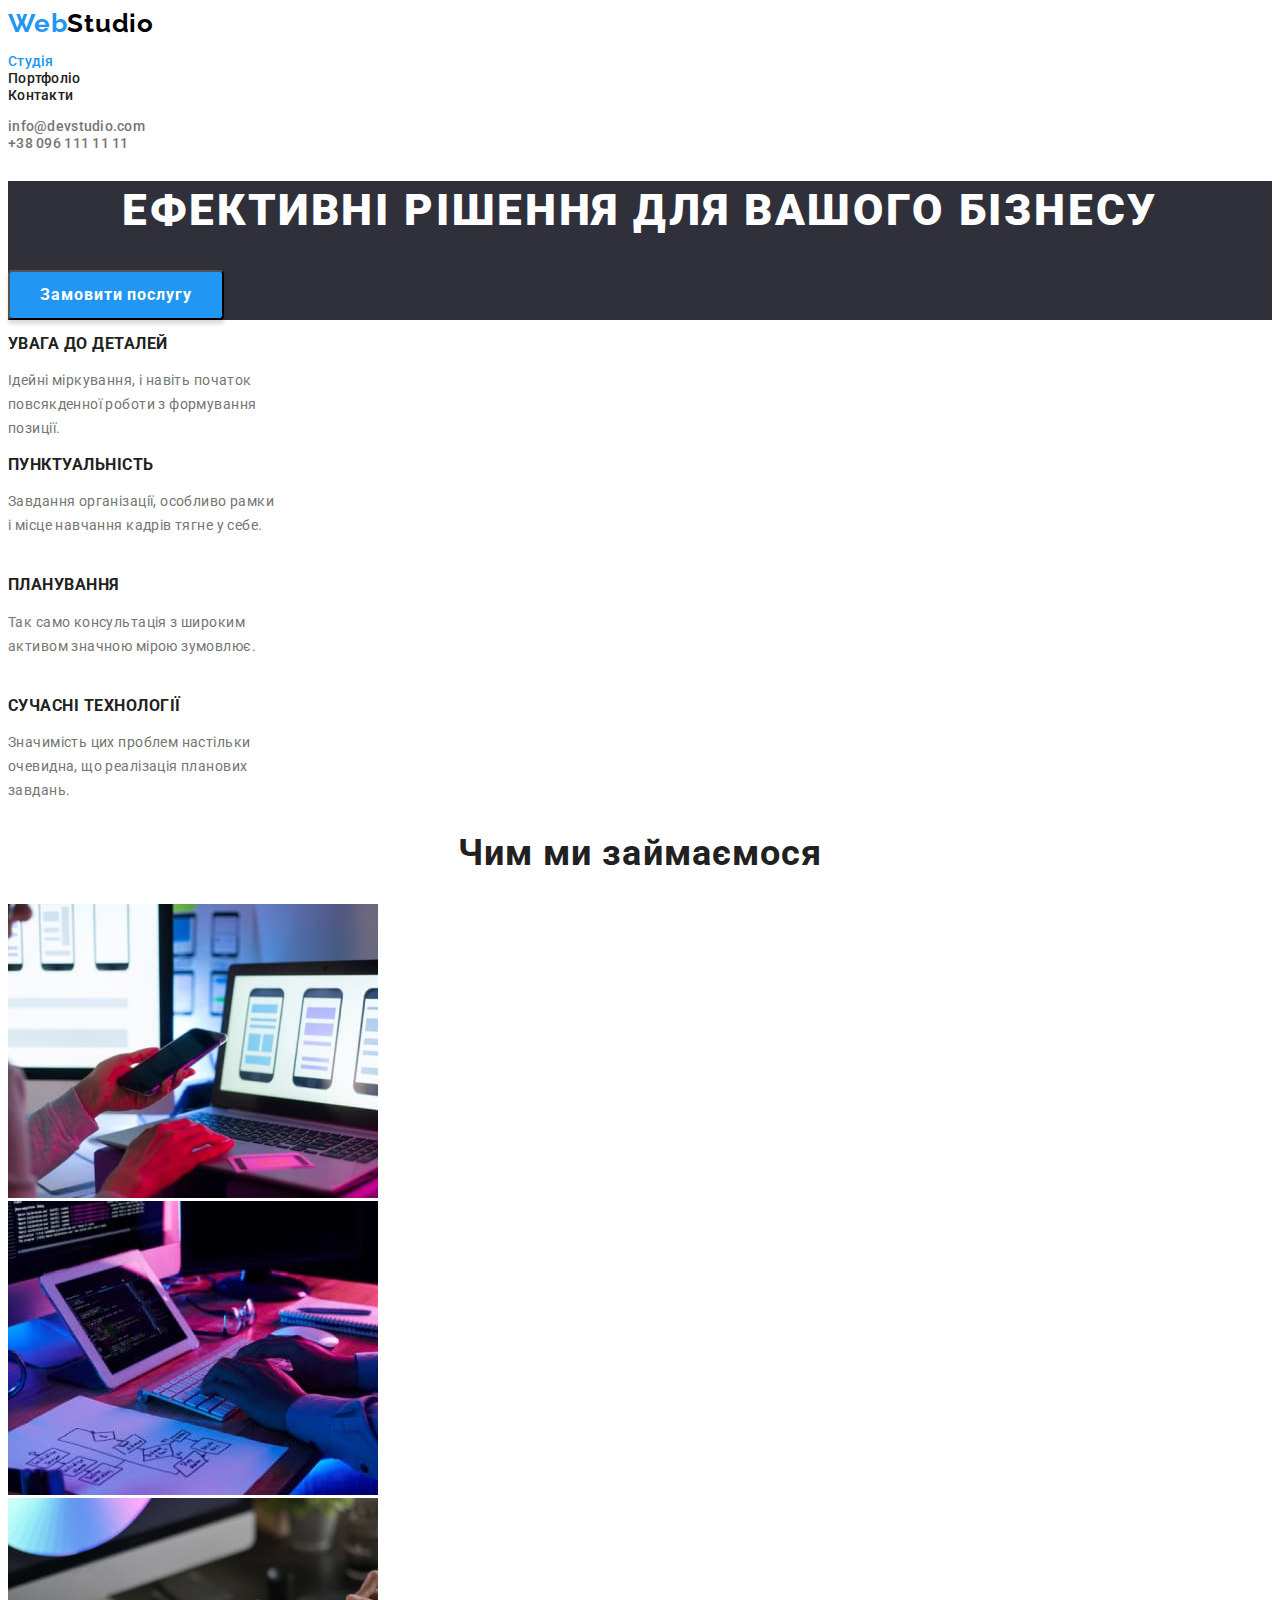
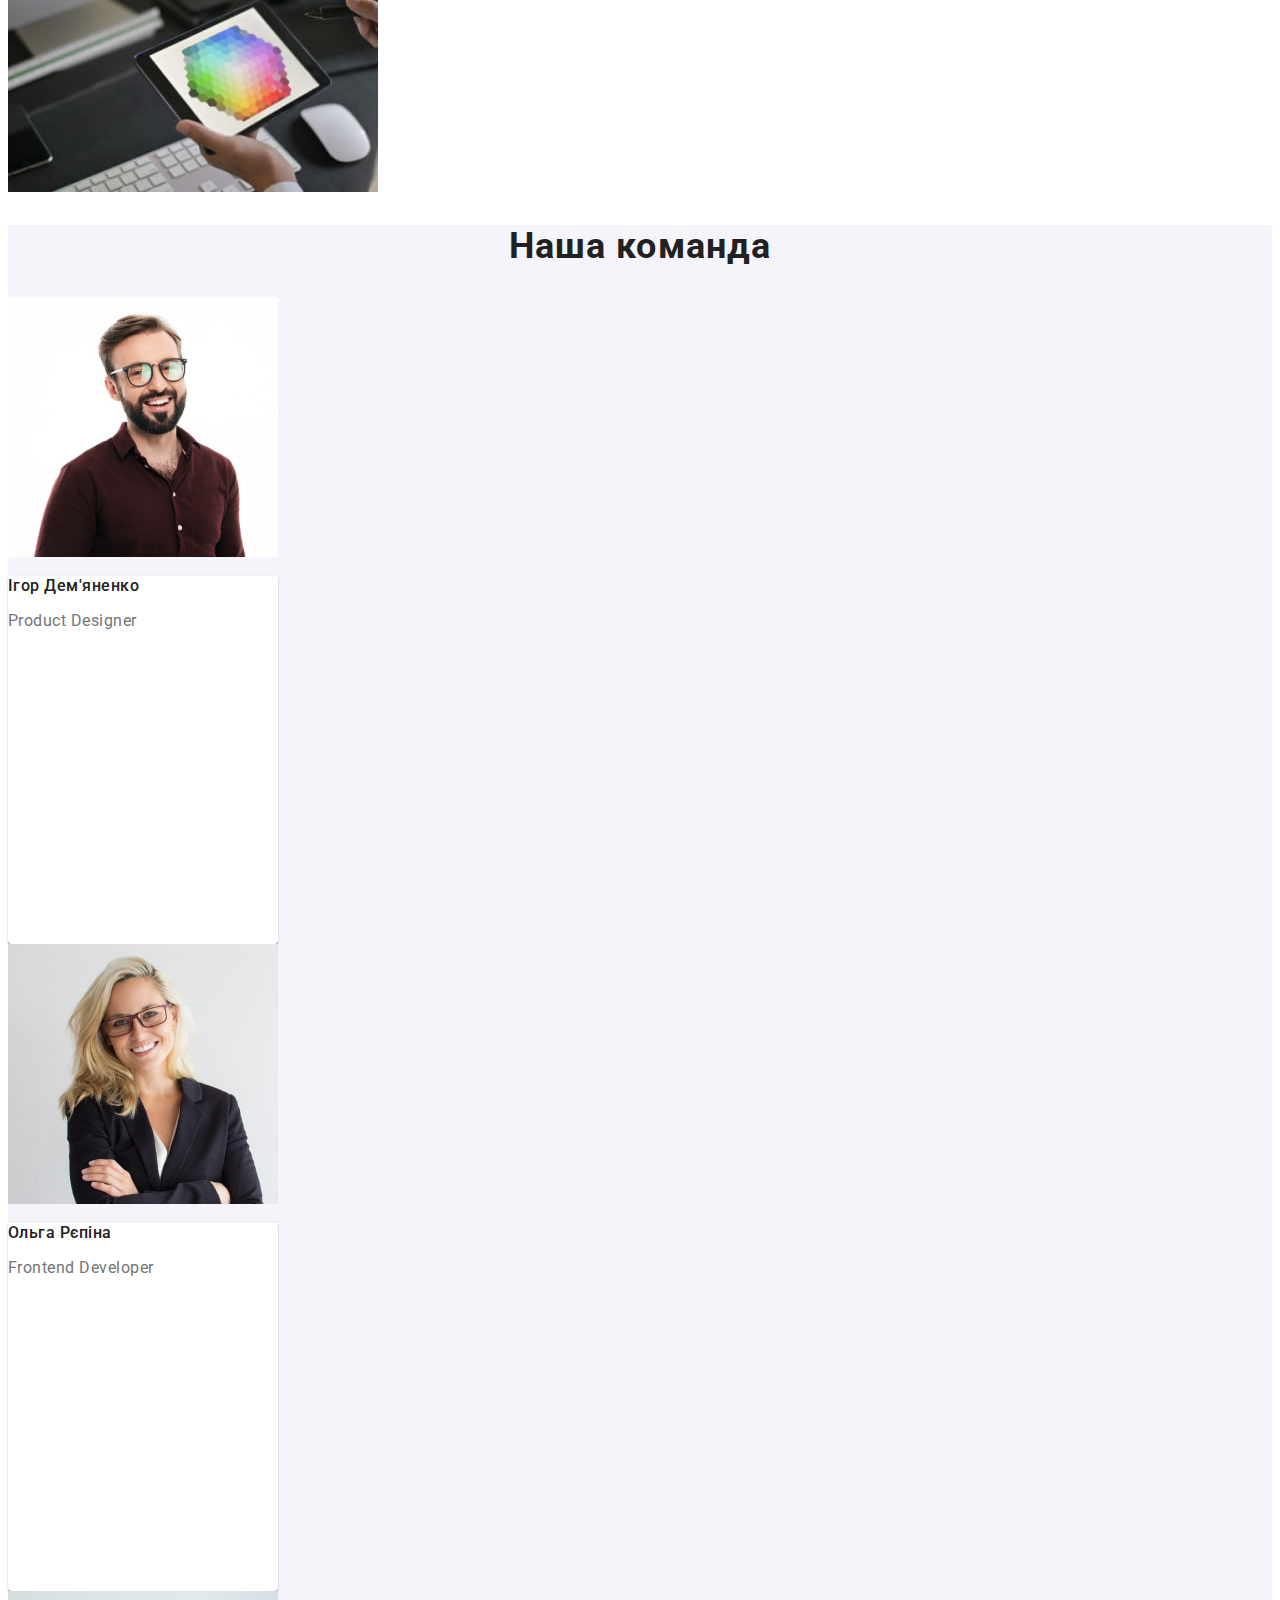
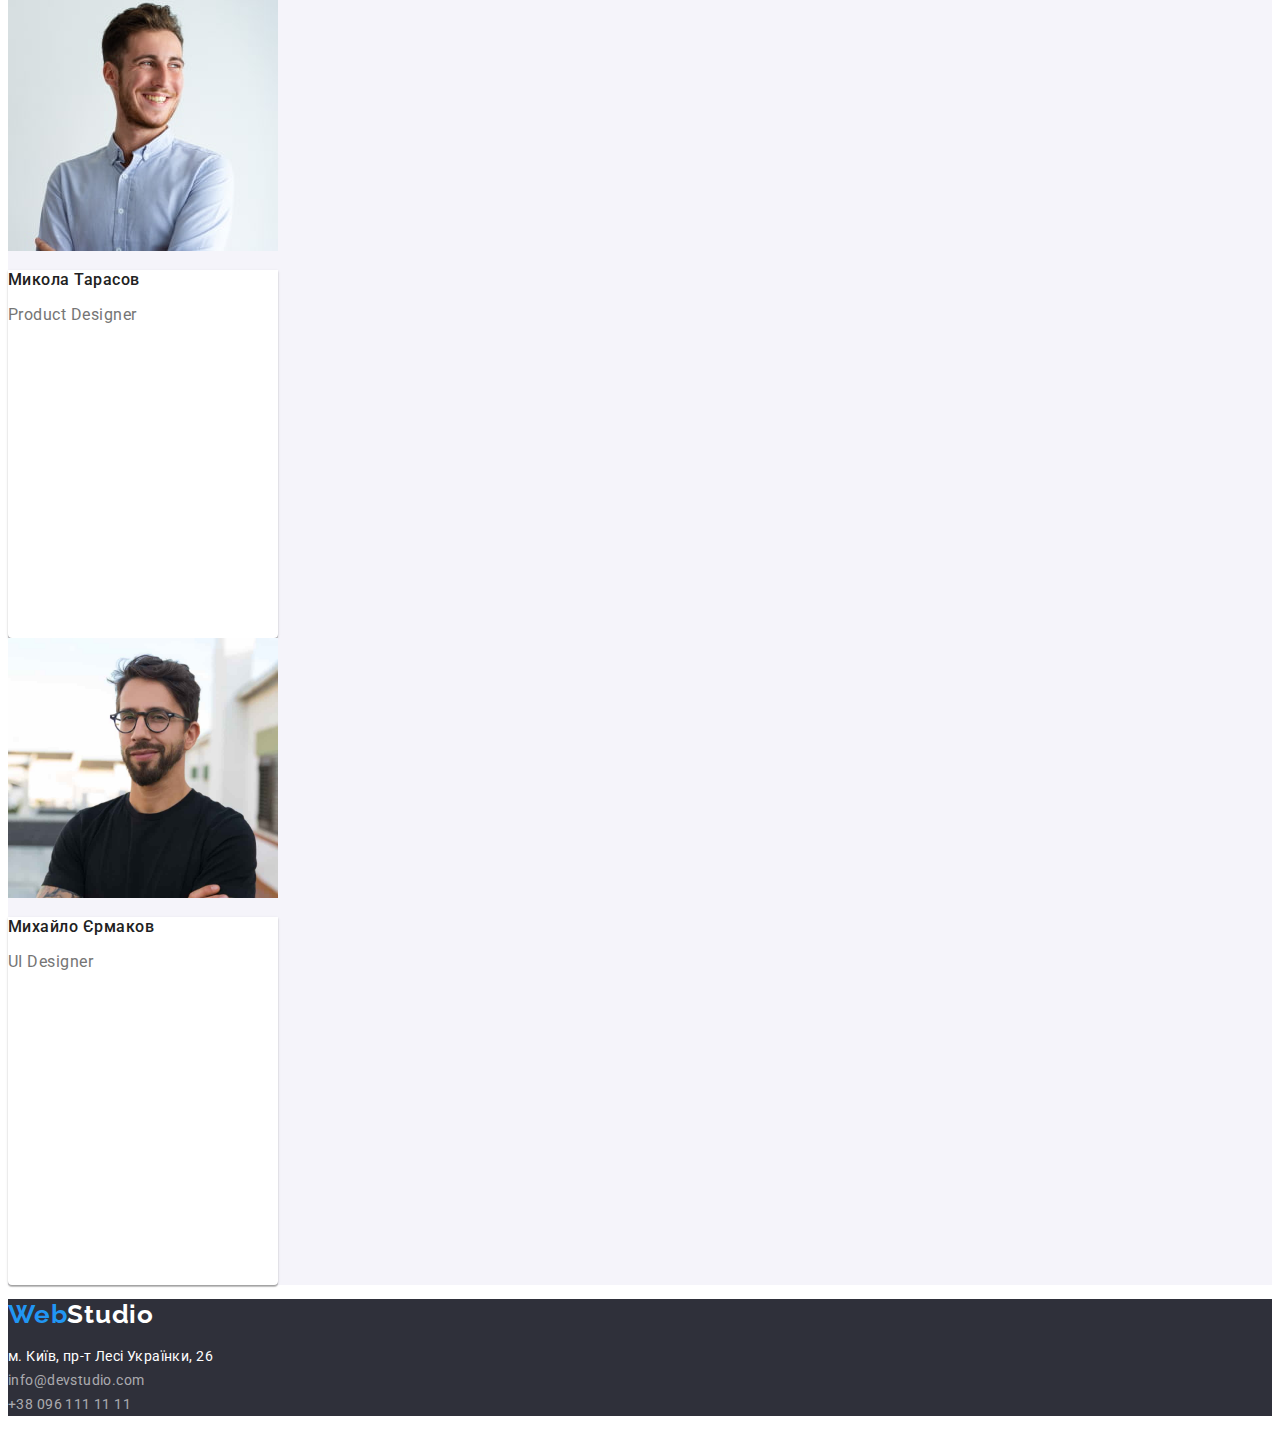
<file: index.html>
<!DOCTYPE html>
<html lang="uk">

<head>
    <meta charset="UTF-8">
    <meta http-equiv="X-UA-Compatible" content="IE=edge">
    <meta name="viewport" content="width=device-width, initial-scale=1.0">
    <title>WebStudio</title>
    <link rel="preconnect" href="https://fonts.googleapis.com">
    <link rel="preconnect" href="https://fonts.gstatic.com" crossorigin>
    <link
        href="https://fonts.googleapis.com/css2?family=Montserrat:wght@400;700&family=Raleway:wght@700&family=Roboto:wght@400;500;700;900&display=swap"
        rel="stylesheet">
    <link rel="stylesheet" href="./css/styles.css">
</head>

<body>
    <header>
        <nav>
            <a href="./index.html" class="logo-accent">Web<span class="logo-black">Studio</span></a>
            <ul>
                <li><a href="./index.html" class="nav-link"><span class="nav-link-active">Студія</span></a></li>
                <li><a href="./portfolio.html" class="nav-link">Портфоліо</a></li>
                <li><a href="" class="nav-link">Контакти</a></li>
            </ul>
        </nav>
        <ul>
            <li><a href="mailto:info@devstudio.com" class="contact">info@devstudio.com</a></li>
            <li><a href="tel:+380961111111" class="contact">+38 096 111 11 11</a></li>
        </ul>
    </header>

    <main>
        <section class="main-background">
            <h1 class="main-title">Ефективні рішення для вашого бізнесу</h1>
            <button type="button" class="button">Замовити послугу</button>
        </section>

        <section>
            <h2 class="section-title visually-hidden">Наші особливості</h2>
            <ul>
                <li>
                    <h3 class="subject">Увага до деталей</h3>
                    <p class="subject-text">Ідейні міркування, і навіть початок повсякденної роботи з формування
                        позиції.</p>
                </li>
                <li>
                    <h3 class="subject">Пунктуальність</h3>
                    <p class="subject-text">Завдання організації, особливо рамки і місце навчання кадрів тягне у себе.
                    </p>
                </li>
                <li>
                    <h3 class="subject">Планування</h3>
                    <p class="subject-text">Так само консультація з широким активом значною мірою зумовлює.</p>
                </li>
                <li>
                    <h3 class="subject">Сучасні технології</h3>
                    <p class="subject-text">Значимість цих проблем настільки очевидна, що реалізація планових завдань.
                    </p>
                </li>
            </ul>
        </section>
        <section>
            <h2 class="caption">Чим ми займаємося</h2>
            <ul>
                <li><img src="./images/img1.jpg"
                        alt="Жіночі руки пишуть програмний код на ноутбуці, на екрані ноутбука три зображення екранів мобільного телефону із різни зображенням шаблонів розмітки."
                        width="370" height="294"></li>
                <li><img src="./images/img.jpg"
                        alt="Чоловічі кісті рук пишуть на клавіатурі програмний код, який відображається на екрані планшету та компм`ютера."
                        width="370" height="294"></li>
                <li><img src="./images/img2.jpg"
                        alt="Планшет на якому малюють людські руки шестикутник, який складається із маленьких різнокольорових шестикутників."
                        width="370" height="294"></li>
            </ul>
        </section>

        <section class="user-title">
            <h2 class="caption">Наша команда</h2>
            <ul>
                <img src="./images/img3.jpg"
                    alt="Усміхнений чоловік в окулярах для зору з коротким темно-русим волоссям та бородою, одягнений у коричневу сорочку."
                    width="270" height="260" class="photo-user-one">
                <div class="box-photo">
                    <h3 class="name-user">Ігор Дем'яненко</h3>
                    <p class="post-user">Product Designer</p>
                </div>

                </li>
                <li>
                    <img src="./images/img4.jpg"
                        alt="Усміхнена дівчина з довгим білявим волоссям, в окулярах для зору, в чорному жакеті."
                        width="270" height="260" class="photo-user-two">
                    <div class="box-photo">
                        <h3 class="name-user">Ольга Рєпіна</h3>
                        <p class="post-user">Frontend Developer</p>
                    </div>

                </li>
                <li>
                <li>
                    <img src="./images/img5.jpg"
                        alt="Усміхнений чоловік з коротким русим волоссям та акуратною щетиною, одягнений у білу сорочку."
                        width="270" height="260" class="photo-user-three">
                    <div class="box-photo">
                        <h3 class="name-user">Микола Тарасов</h3>
                        <p class="post-user">Product Designer</p>
                    </div>

                </li>
                <li>
                    <img src="./images/img6.jpg"
                        alt="Кароокий брюнет з бородою, в окулярах для зору, одягнений у чорну футболку." width="270"
                        height="260" class="photo-user-fore">
                    <div class="box-photo">
                        <h3 class="name-user">Михайло Єрмаков</h3>
                        <p class="post-user">UI Designer</p>
                    </div>

                </li>
            </ul>
        </section>
    </main>

    <footer class="footer">
        <a href="./index.html" class="logo-accent">Web<span class="logo-white">Studio</span></a>
        <address>
            <ul>
                <li><a href="https://goo.gl/maps/CPtrU1FHBa2aNyZL9" target="_blank" rel="noopener noreferrer nofollow"
                        class="maps">м. Київ, пр-т Лесі Українки, 26</a></li>
                <li><a href="mailto:info@devstudio.com" class="adress-link">info@devstudio.com</a></li>
                <li><a href="tel:+380961111111" class="adress-link">+38 096 111 11 11</a></li>
            </ul>
        </address>
    </footer>
</body>

</html>
</file>
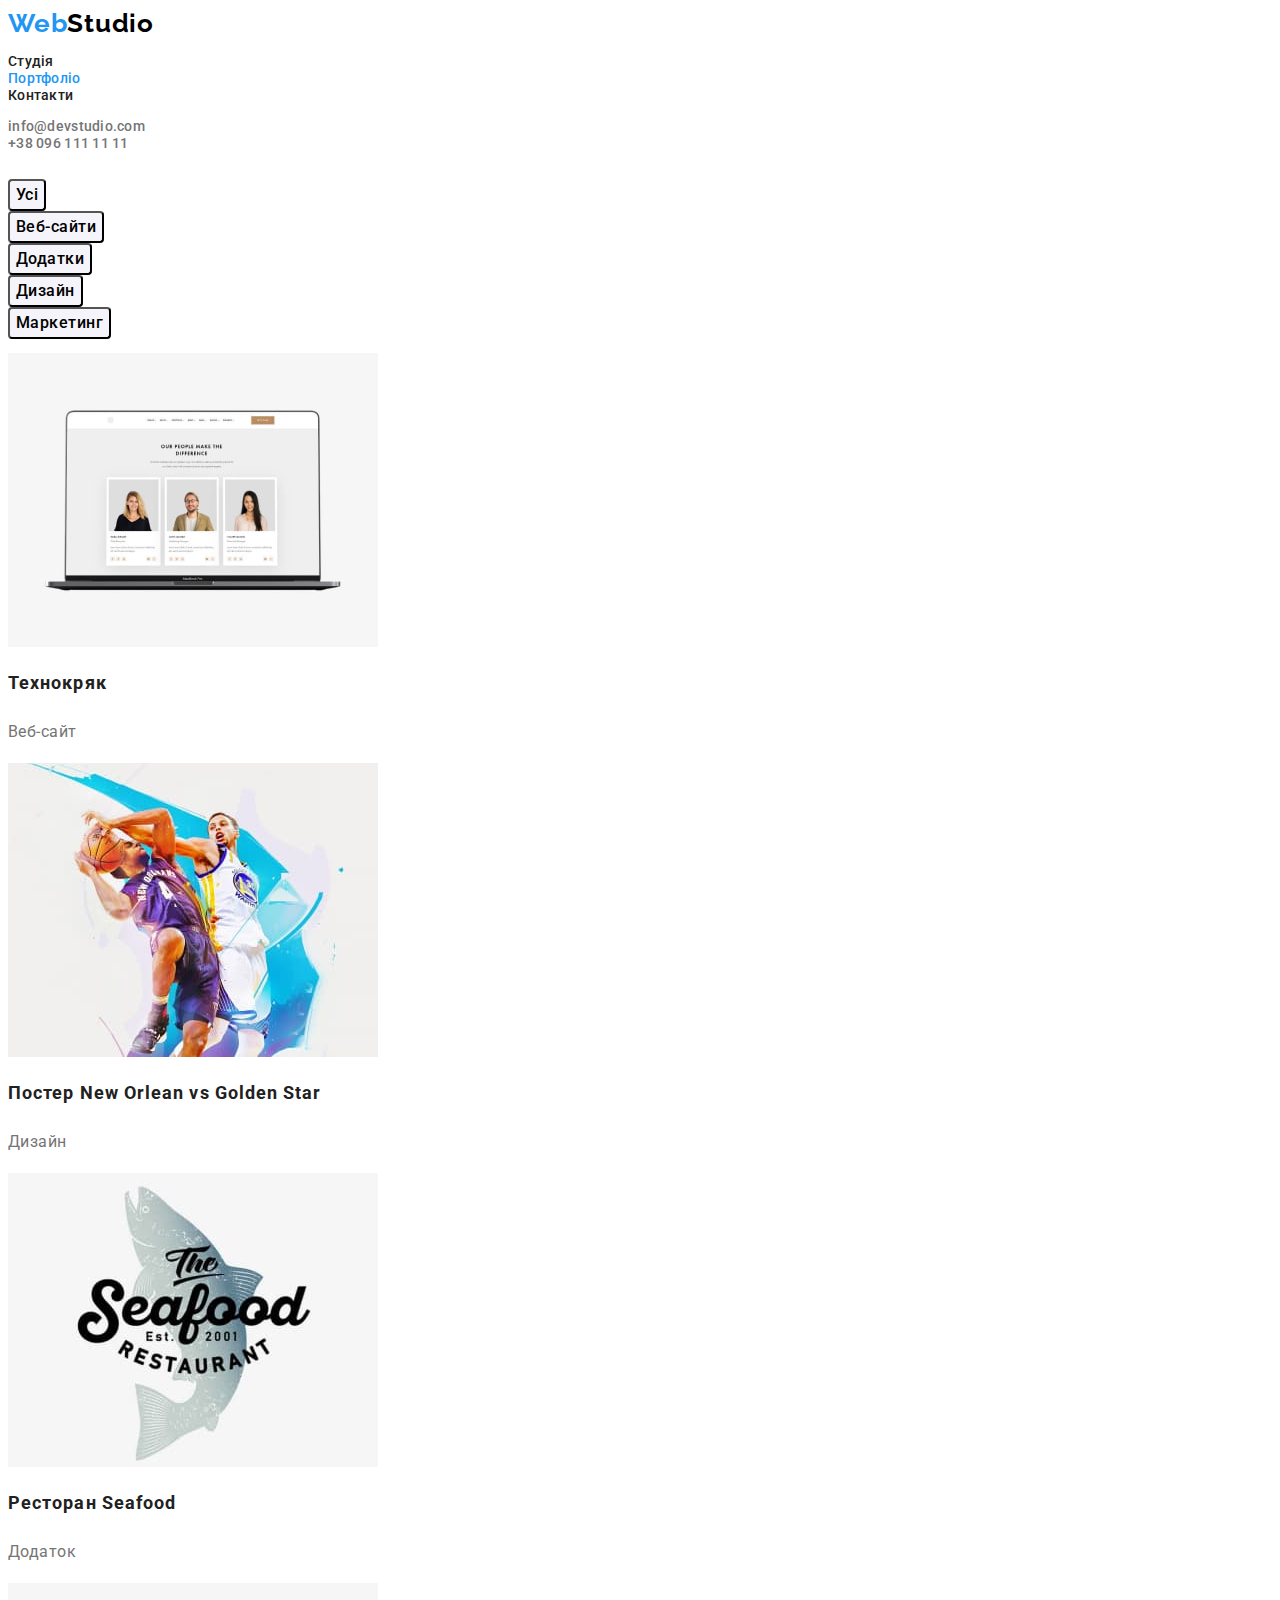
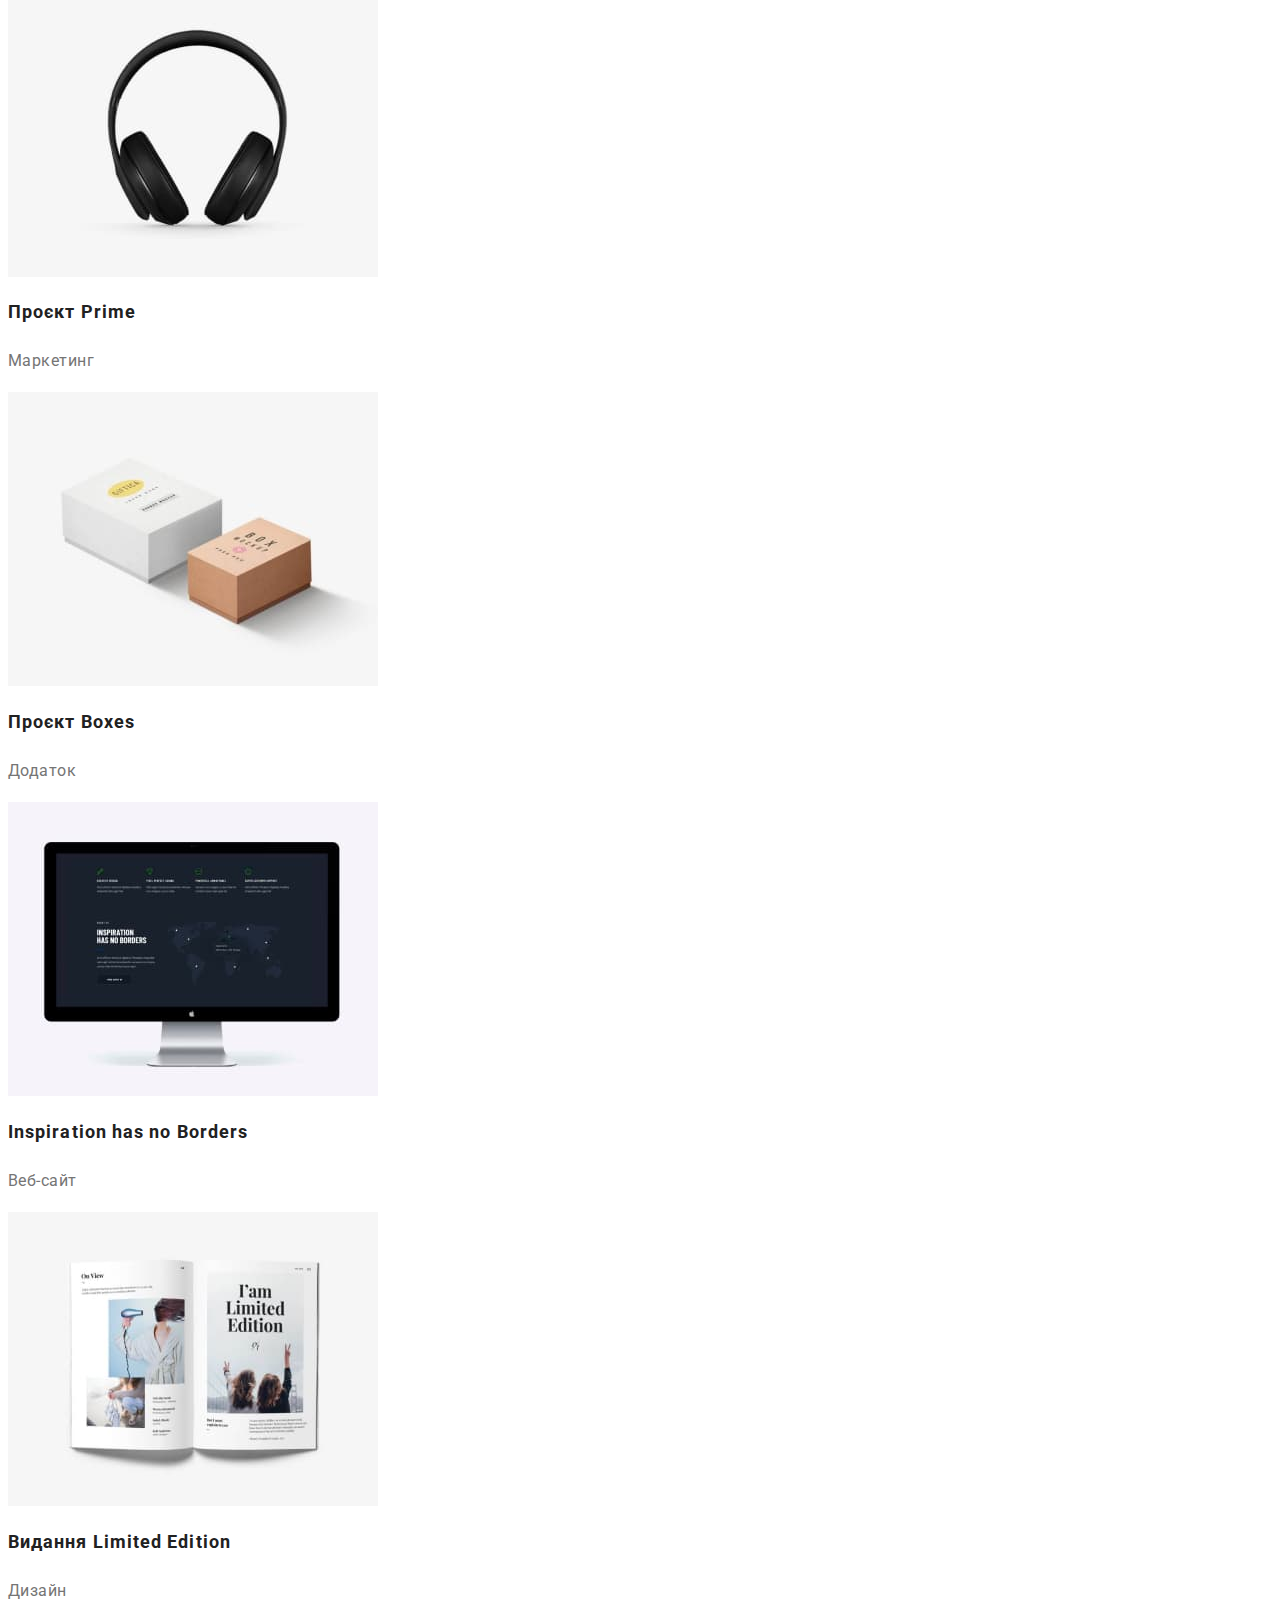
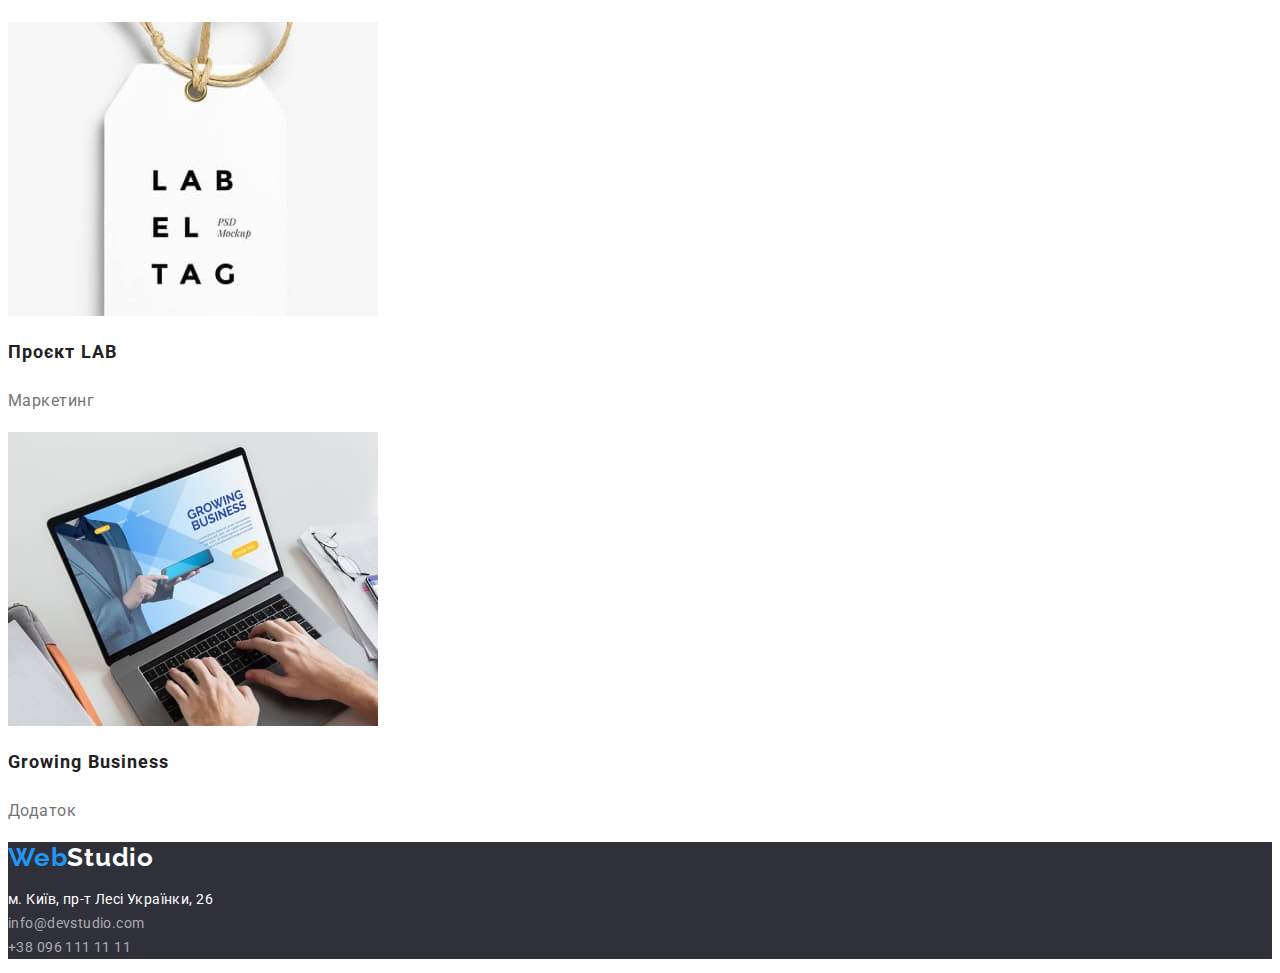
<file: portfolio.html>
<!DOCTYPE html>
<html lang="uk">
  <head>
    <meta charset="UTF-8" />
    <meta http-equiv="X-UA-Compatible" content="IE=edge" />
    <meta name="viewport" content="width=device-width, initial-scale=1.0" />
    <title>WebStudio</title>
    <link rel="preconnect" href="https://fonts.googleapis.com" />
    <link rel="preconnect" href="https://fonts.gstatic.com" crossorigin />
    <link
      href="https://fonts.googleapis.com/css2?family=Montserrat:wght@400;700&family=Raleway:wght@700&family=Roboto:wght@400;500;700;900&display=swap"
      rel="stylesheet"
    />
    <link rel="stylesheet" href="./css/styles.css" />
  </head>

  <body>
    <header>
      <nav>
        <a href="./index.html" class="logo-accent"
          >Web<span class="logo-black">Studio</span></a
        >
        <ul>
          <li><a href="./index.html" class="nav-link">Студія</a></li>
          <li>
            <a href="./portfolio.html" class="nav-link"
              ><span class="nav-link-active">Портфоліо</span></a
            >
          </li>
          <li><a href="" class="nav-link">Контакти</a></li>
        </ul>
      </nav>
      <ul>
        <li>
          <a href="mailto:info@devstudio.com" class="contact"
            >info@devstudio.com</a
          >
        </li>
        <li>
          <a href="tel:+380961111111" class="contact">+38 096 111 11 11</a>
        </li>
      </ul>
    </header>

    <main>
      <section>
        <h1 class="section-title visually-hidden">Portfolio</h1>

        <ul>
          <li><button type="button" class="filter-button">Усі</button></li>
          <li>
            <button type="button" class="filter-button">Веб-сайти</button>
          </li>
          <li>
            <button type="button" class="filter-button">Додатки</button>
          </li>
          <li><button type="button" class="filter-button">Дизайн</button></li>
          <li>
            <button type="button" class="filter-button">Маркетинг</button>
          </li>
        </ul>

        <ul>
          <li>
            <a href="" class="portfolio">
              <img
                src="./images/img7.jpg"
                alt="Зображення сторінки сайту із назвою та посиланнями та трьома світлинами працівників компанії."
                width="370"
                class="portfolio-image"
              />
              <h2 class="portfolio-title">Технокряк</h2>
              <p class="portfolio-desc">Веб-сайт</p>
            </a>
          </li>
          <li>
            <a href="" class="portfolio">
              <img
                src="./images/img8.jpg"
                alt="Один баскетболіст у білій формі намагається відібрати м`яч у баскетболіста у фіолетовій формі."
                width="370"
                class="portfolio-image"
              />
              <h2 class="portfolio-title">Постер New Orlean vs Golden Star</h2>
              <p class="portfolio-desc">Дизайн</p>
            </a>
          </li>
          <li>
            <a href="" class="portfolio">
              <img
                src="./images/img9.jpg"
                alt="Фонове зображення великої риби та надпис із назвою ресторану."
                width="370"
                class="portfolio-image"
              />
              <h2 class="portfolio-title">Ресторан Seafood</h2>
              <p class="portfolio-desc">Додаток</p>
            </a>
          </li>

          <li>
            <a href="" class="portfolio">
              <img
                src="./images/img10.jpg"
                alt="Чорні бездротові вакуумні навушники."
                width="370"
                class="portfolio-image"
              />
              <h2 class="portfolio-title">Проєкт Prime</h2>
              <p class="portfolio-desc">Маркетинг</p>
            </a>
          </li>
          <li>
            <a href="" class="portfolio">
              <img
                src="./images/img11.jpg"
                alt="Дві коробки для пакування із логотипами."
                width="370"
                class="portfolio-image"
              />
              <h2 class="portfolio-title">Проєкт Boxes</h2>
              <p class="portfolio-desc">Додаток</p>
            </a>
          </li>
          <li>
            <a href="" class="portfolio">
              <img
                src="./images/img12.jpg"
                alt="Монітор комп`ютера із зображенням сторінки сайту."
                width="370"
                class="portfolio-image"
              />
              <h2 class="portfolio-title">Inspiration has no Borders</h2>
              <p class="portfolio-desc">Веб-сайт</p>
            </a>
          </li>

          <li>
            <a href="" class="portfolio">
              <img
                src="./images/img13.jpg"
                alt="Розгорнутий каталог з трьома світлинами та підписами."
                width="370"
                cclass="portfolio-image"
              />
              <h2 class="portfolio-title">Видання Limited Edition</h2>
              <p class="portfolio-desc">Дизайн</p>
            </a>
          </li>

          <li>
            <a href="" class="portfolio">
              <img
                src="./images/img14.jpg"
                alt="Етикетка із назвою бренду."
                width="370"
                class="portfolio-image"
              />
              <h2 class="portfolio-title">Проєкт LAB</h2>
              <p class="portfolio-desc">Маркетинг</p>
            </a>
          </li>

          <li>
            <a href="" class="portfolio">
              <img
                src="./images/img15.jpg"
                alt="Людські руки друкують на клавіатурі ноутбука. На екрані ноутбука сайт."
                width="370"
                class="portfolio-image"
              />
              <h2 class="portfolio-title">Growing Business</h2>
              <p class="portfolio-desc">Додаток</p>
            </a>
          </li>
        </ul>
      </section>
    </main>

    <footer class="footer">
      <a href="./index.html" class="logo-accent"
        >Web<span class="logo-white">Studio</span></a
      >
      <address>
        <ul>
          <li>
            <a
              href="https://goo.gl/maps/CPtrU1FHBa2aNyZL9"
              target="_blank"
              rel="noopener noreferrer nofollow"
              class="maps"
              >м. Київ, пр-т Лесі Українки, 26</a
            >
          </li>
          <li>
            <a href="mailto:info@devstudio.com" class="adress-link"
              >info@devstudio.com</a
            >
          </li>
          <li>
            <a href="tel:+380961111111" class="adress-link"
              >+38 096 111 11 11</a
            >
          </li>
        </ul>
      </address>
    </footer>
  </body>
</html>
</file>
<file: css/styles.css>
:root {
  --primary-text-color: #212121;
  --title-text-color: #757575;
  --accent-color: #2196f3;
  --accent-logo-color: #000000;
  --primary-white-color: #ffffff;
  --background-color: #f5f5f5;
  --back-photos-color: #f5f4fa;
  --background-color-back: #2f303a;
  --border-box-color: #eeeeee;
  --button-hover-color: #188ce8;
}

body {
  color: var(--primary-text-color);
  font-size: 14px;
  font-family: "Roboto", sans-serif;
  background-color: var(--primary-white-color);
}

.logo-accent {
  font-family: "Raleway", sans-serif;
  font-weight: 700;
  font-size: 26px;
  line-height: 1.19;
  letter-spacing: 0.03em;
  color: var(--accent-color);
}

.logo-black {
  color: var(--accent-logo-color);
}

.nav-link {
  font-weight: 500;
  line-height: 1.14;
  letter-spacing: 0.02em;
  color: var(--primary-text-color);
}

.nav-link-active {
  color: var(--accent-color);
}

.nav-link:hover,
.nav-link:focus {
  color: var(--accent-color);
}

.contact {
  font-weight: 500;
  line-height: 1.14;
  letter-spacing: 0.02em;
  color: var(--title-text-color);
}
.contact:hover,
.contact:focus {
  color: var(--accent-color);
}

.main-background {
  background-color: var(--background-color-back);
}

.main-title {
  font-weight: 900;
  font-size: 44px;
  line-height: 1.36;
  text-align: center;
  letter-spacing: 0.06em;
  text-transform: uppercase;
  color: var(--primary-white-color);
}

.button {
  background-color: var(--accent-color);
  color: var(--primary-white-color);
  font-family: inherit;
  font-weight: 700;
  font-size: 16px;
  line-height: 1.9;
  align-items: center;
  text-align: center;
  letter-spacing: 0.06em;
  border-radius: 4px;
  box-shadow: 0px 4px 4px rgba(0, 0, 0, 0.15);
  width: 216px;
  height: 50px;
  left: 692px;
  top: 430px;
}

.button:hover,
.button:focus {
  background-color: var(--button-hover-color);
  cursor: pointer;
}

.visually-hidden {
  white-space: nowrap;
  width: 1px;
  height: 1px;
  overflow: hidden;
  border: 0;
  padding: 0;
  clip: rect(0 0 0 0);
  clip-path: inset(50%);
  margin: -1px;
}

.subject {
  width: 270px;
  height: 16px;
  left: 215px;
  top: 774px;
  font-weight: 700;
  line-height: 16px;
  letter-spacing: 0.03em;
  text-transform: uppercase;
}

.subject-text {
  width: 270px;
  height: 72px;
  left: 215px;
  top: 800px;
  font-weight: 400;
  line-height: 24px;
  letter-spacing: 0.03em;
  color: var(--title-text-color);
}

.caption {
  font-weight: 700;
  font-size: 36px;
  line-height: 42px;
  text-align: center;
  letter-spacing: 0.03em;
}

.user-title {
  background-color: var(--back-photos-color);
}

.name-user {
  font-weight: 500;
  font-size: 16px;
  line-height: 19px;
  letter-spacing: 0.03em;
}

.post-user {
  font-size: 16px;
  line-height: 19px;
  letter-spacing: 0.03em;
  color: var(--title-text-color);
}

.footer {
  background-color: var(--background-color-back);
}

.logo-white {
  color: var(--primary-white-color);
}

.maps {
  line-height: 24px;
  letter-spacing: 0.03em;
  color: var(--primary-white-color);
  font-style: normal;
}

.maps:hover,
.maps:focus {
  color: var(--accent-color);
}
.adress-link {
  line-height: 24px;
  letter-spacing: 0.03em;
  font-style: normal;
  color: rgba(255, 255, 255, 0.6);
}
.adress-link:hover,
.adress-link:focus {
  color: var(--accent-color);
}

.filter-button {
  font-weight: 500;
  font-size: 16px;
  line-height: 26px;
  text-align: center;
  letter-spacing: 0.03em;
  font-family: inherit;
  background: var(--back-photos-color);
  border-radius: 4px;
  cursor: pointer;
}

.filter-button:hover,
.filter-button:focus {
  background-color: var(--button-hover-color);
  color: var(--primary-white-color);
}

.portfolio-title {
  font-weight: 700;
  font-size: 18px;
  line-height: 36px;
  letter-spacing: 0.06em;
  color: var(--primary-text-color);
}

.portfolio-desc {
  font-weight: 400;
  font-size: 16px;
  line-height: 30px;

  letter-spacing: 0.03em;

  color: var(--title-text-color);
}

.border-box-two {
  color: var(--border-box-color);
}

.border-box-three {
  color: var(--border-box-color);
}

.border-box-for {
  color: var(--border-box-color);
}

.border-box-five {
  color: var(--border-box-color);
}

.border-box-six {
  color: var(--border-box-color);
}

.border-box-seven {
  color: var(--border-box-color);
}

.border-box-eight {
  color: var(--border-box-color);
}

.border-box-nine {
  color: var(--border-box-color);
}

li {
  list-style-type: none;
}

ul {
  margin-left: 0;
  padding-left: 0;
}

a {
  text-decoration: none;
}

.box-photo {
  width: 270px;
  height: 368px;
  left: 215px;
  top: 1632px;
  background: var(--primary-white-color);
  box-shadow: 0px 1px 3px rgba(0, 0, 0, 0.12), 0px 1px 1px rgba(0, 0, 0, 0.14),
    0px 2px 1px rgba(0, 0, 0, 0.2);
  border-radius: 0px 0px 4px 4px;
}

.portfolio {
}
</file>
